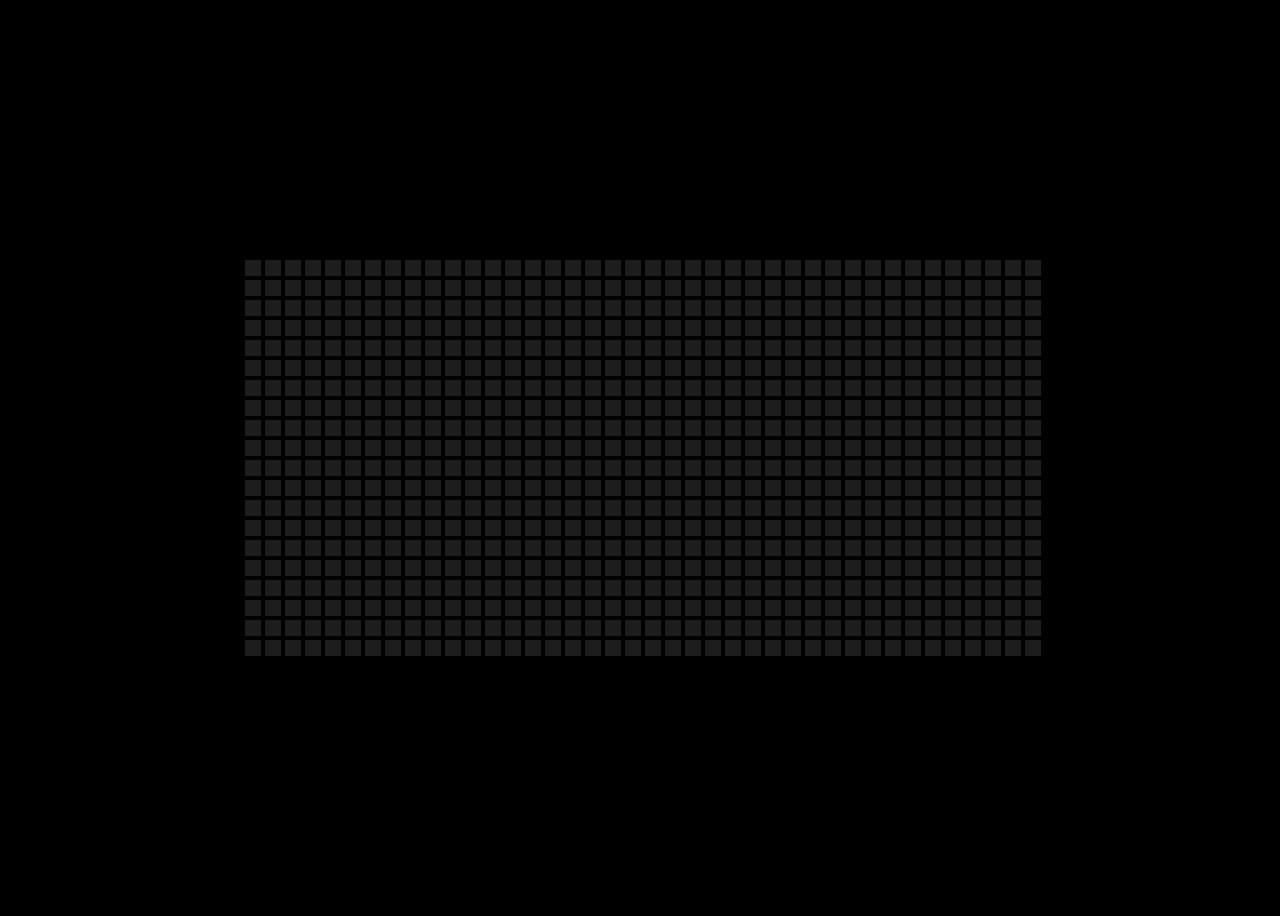
<file: Color-board/index.html>
!<!DOCTYPE html>
<html>
    <head>
        <meta charset="utf-8">
        <meta http-equiv="X-UA-Compatible" content="IE=edge">
        <title>Color Board</title>
        <meta name="description" content="">
        <meta name="viewport" content="width=device-width, initial-scale=1">
        <link rel="stylesheet" href="style.css">
    </head>
    <body>

        <div class="container" id="container">

        </div>
        <script src="script.js"></script>
    </body>
</html>
</file>
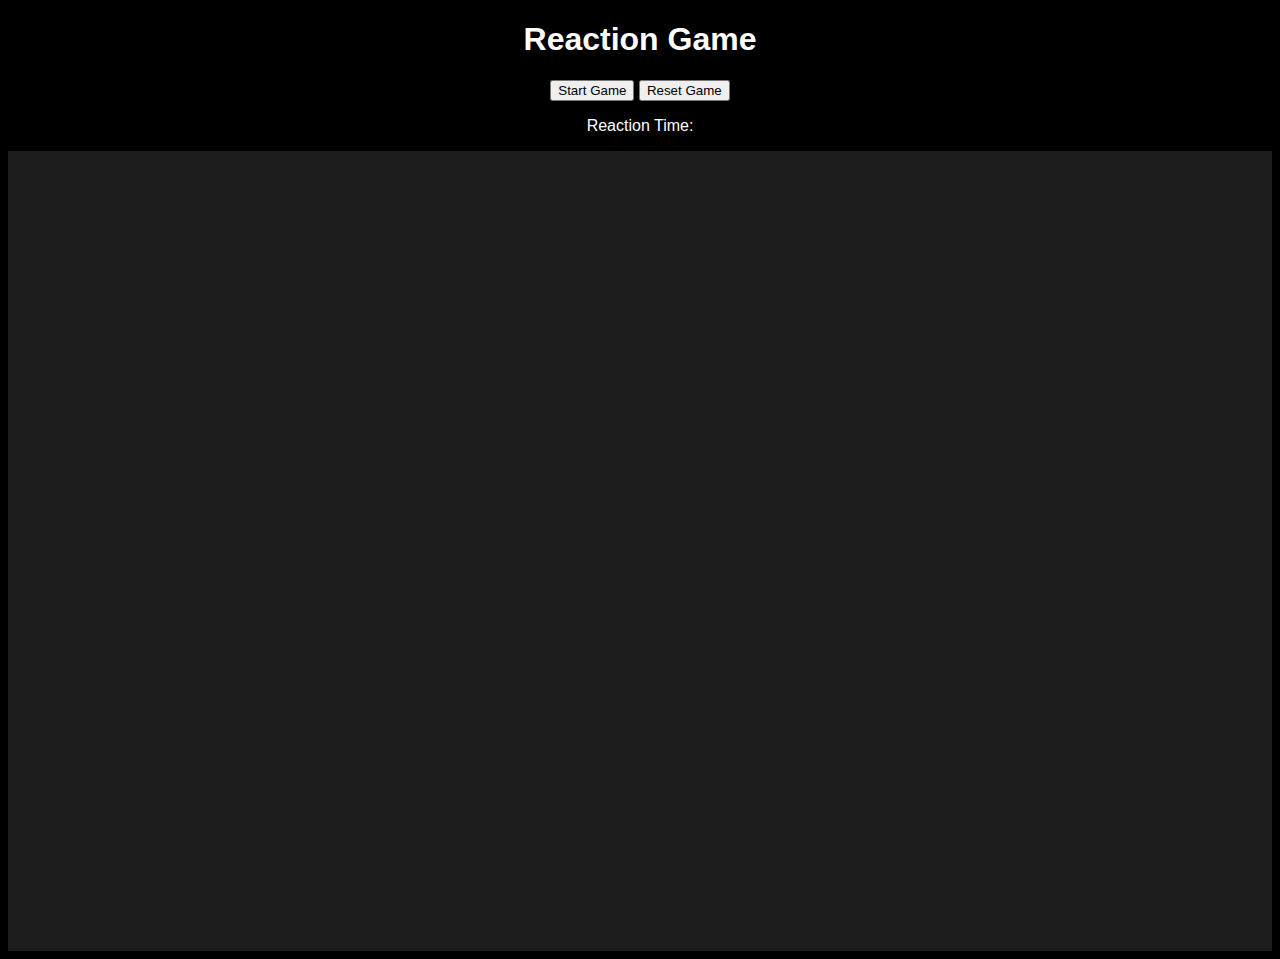
<file: Reaction-Game/index.html>
<!DOCTYPE html>
<html lang="en">
<head>
    <meta charset="UTF-8">
    <meta http-equiv="X-UA-Compatible" content="IE=edge">
    <meta name="viewport" content="width=device-width, initial-scale=1.0">
    <title>Reaction Game</title>
    <link rel="stylesheet" href="style.css">
</head>
<body>
    <header id="header">
        <h1>Reaction Game</h1>

        <div id="game-buttons">
            <button id="start-button">Start Game</button>
            <button id="reset-button">Reset Game</button>
        </div>

        <div id="reaction-panel">
            <p>Reaction Time: <span id="time-taken"></span></p>
        </div>
    </header>

    <main id="main">
        <div id="shape"></div>
    </main>
    <script src="script.js"></script>
</body>
</html>
</file>
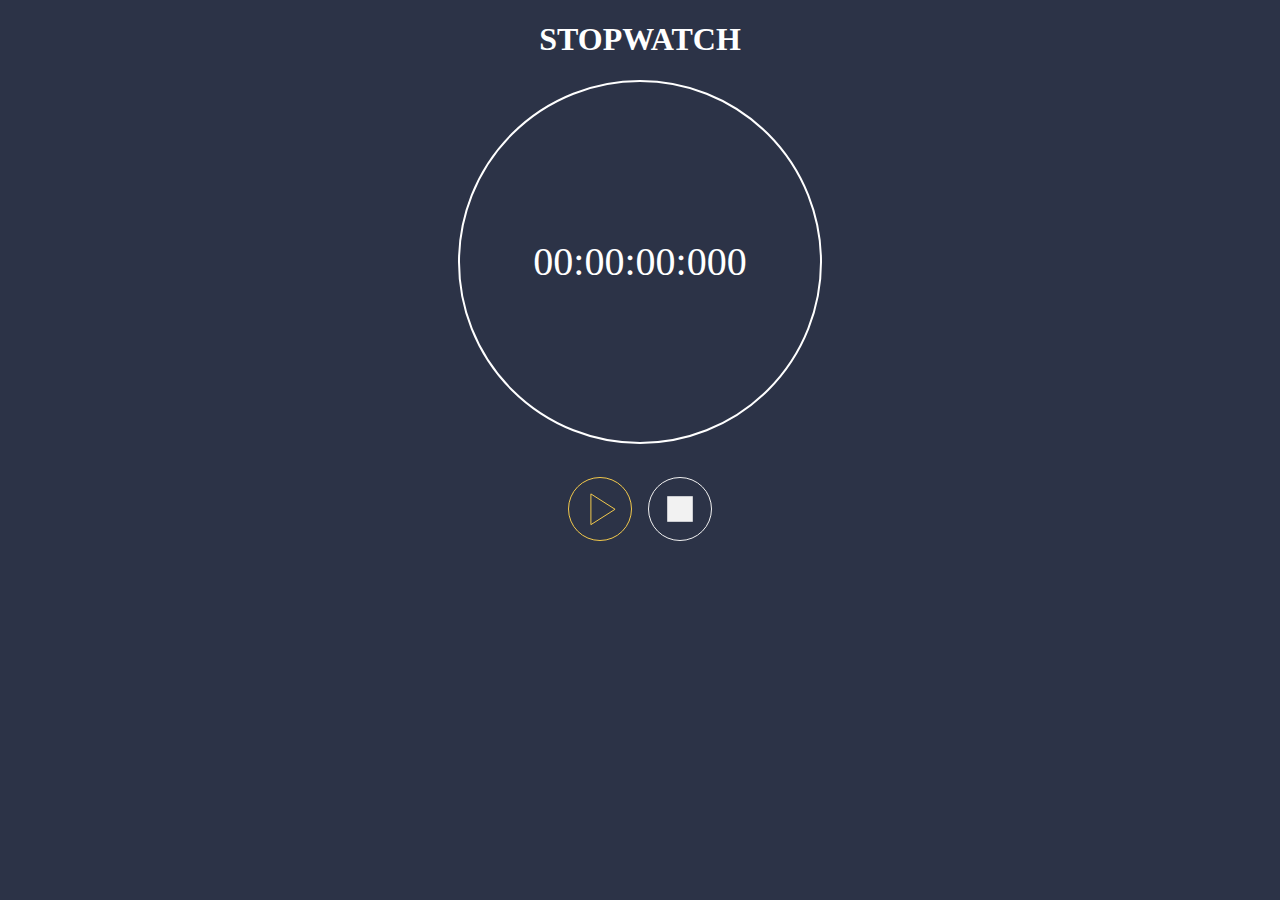
<file: Stopwatch/index.html>
<!DOCTYPE html>
<html lang="en">
<head>
    <meta charset="UTF-8">
    <meta http-equiv="X-UA-Compatible" content="IE=edge">
    <meta name="viewport" content="width=device-width, initial-scale=1.0">
    <title>Stopwatch</title>
    <link rel="stylesheet" href="style.css">
</head>
<body>
    <div class="stopwatch">
        <h1>STOPWATCH</h1>
        <div class="circle">
            <span class="time" id="time">00:00:00:000</span>
        </div>
    </div>
    <div class="controls">
        <button class="playpausebtn">
            <img src="images/play-button.svg" alt="" class="playbtnimg" id="playbtn">
            <img src="images/pause-button.svg" alt="" class="pausebtnimg" id="pausebtn">
        </button>

        <button class="resetbtn">
            <img src="images/reset-button.svg" alt="" class="resetbtnimg" id="resetbtn">
        </button>
    </div>

    <script src="script.js"></script>
</body>
</html>
</file>
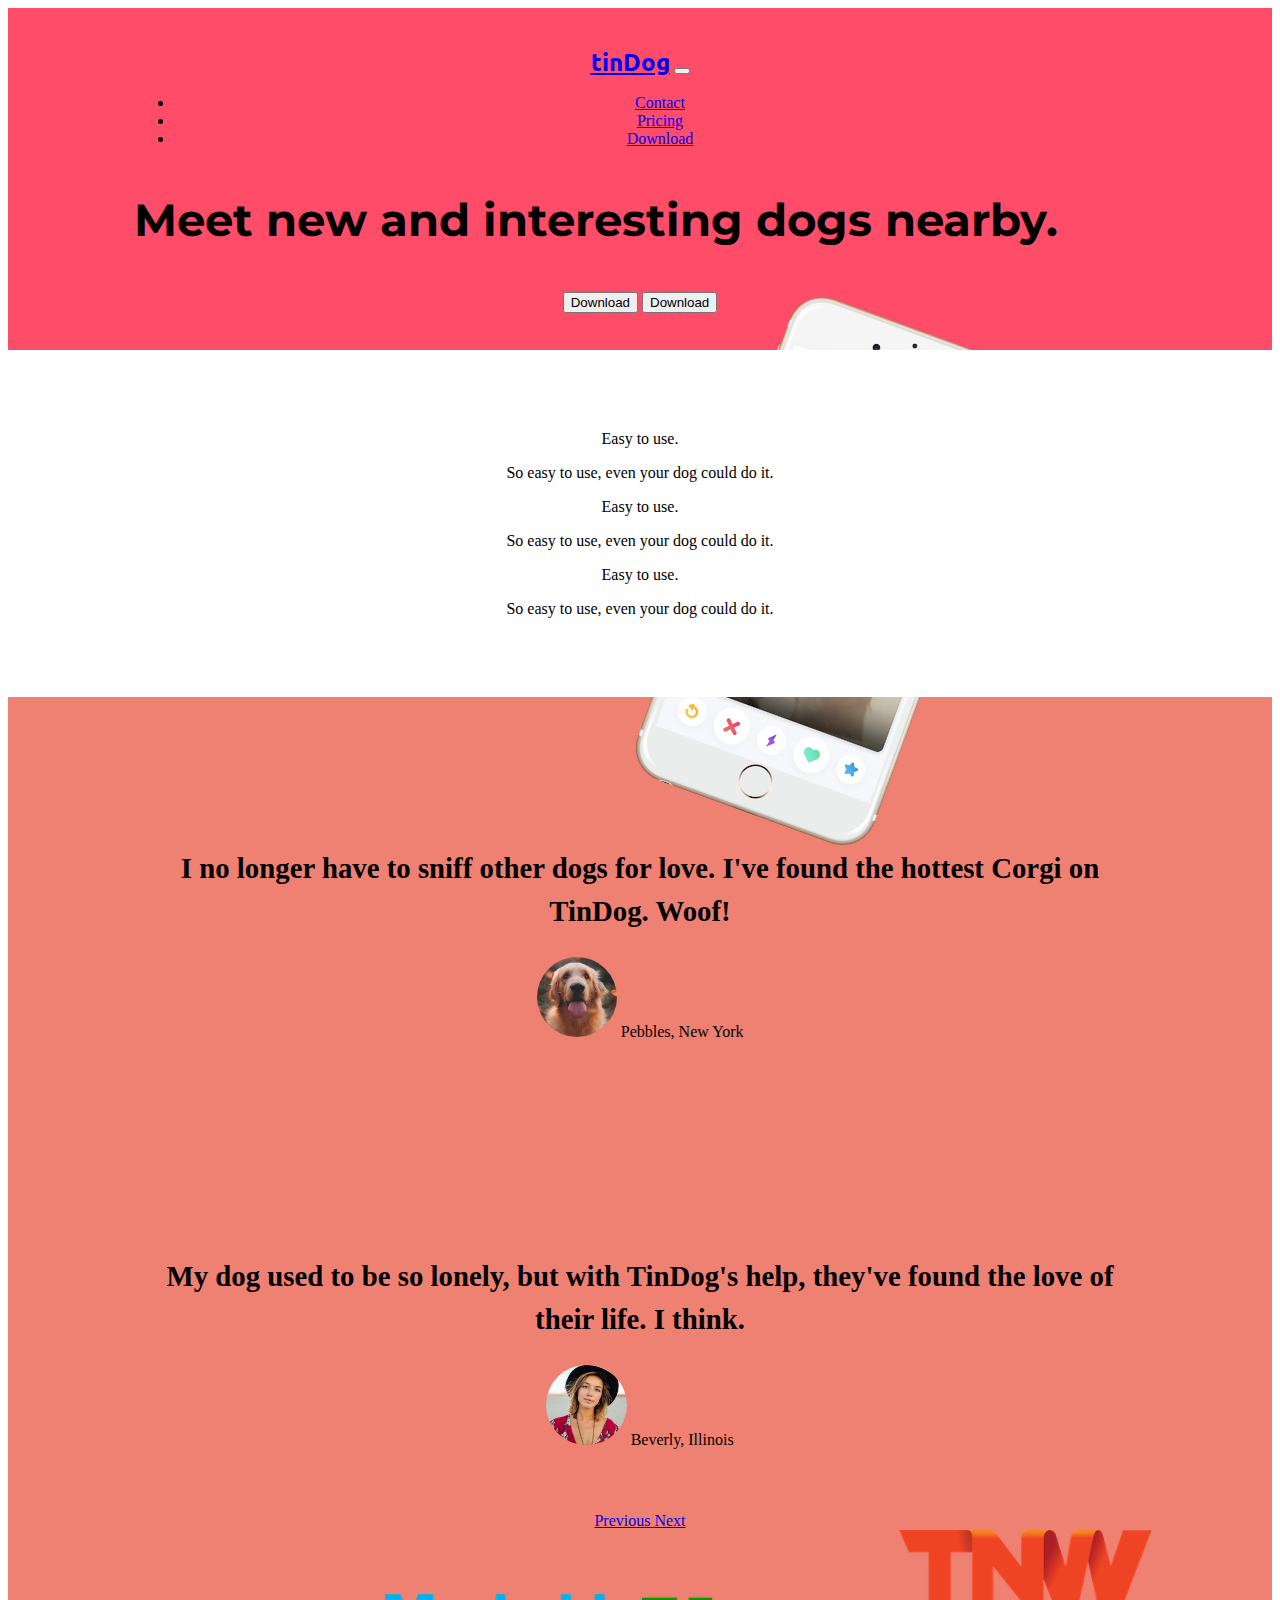
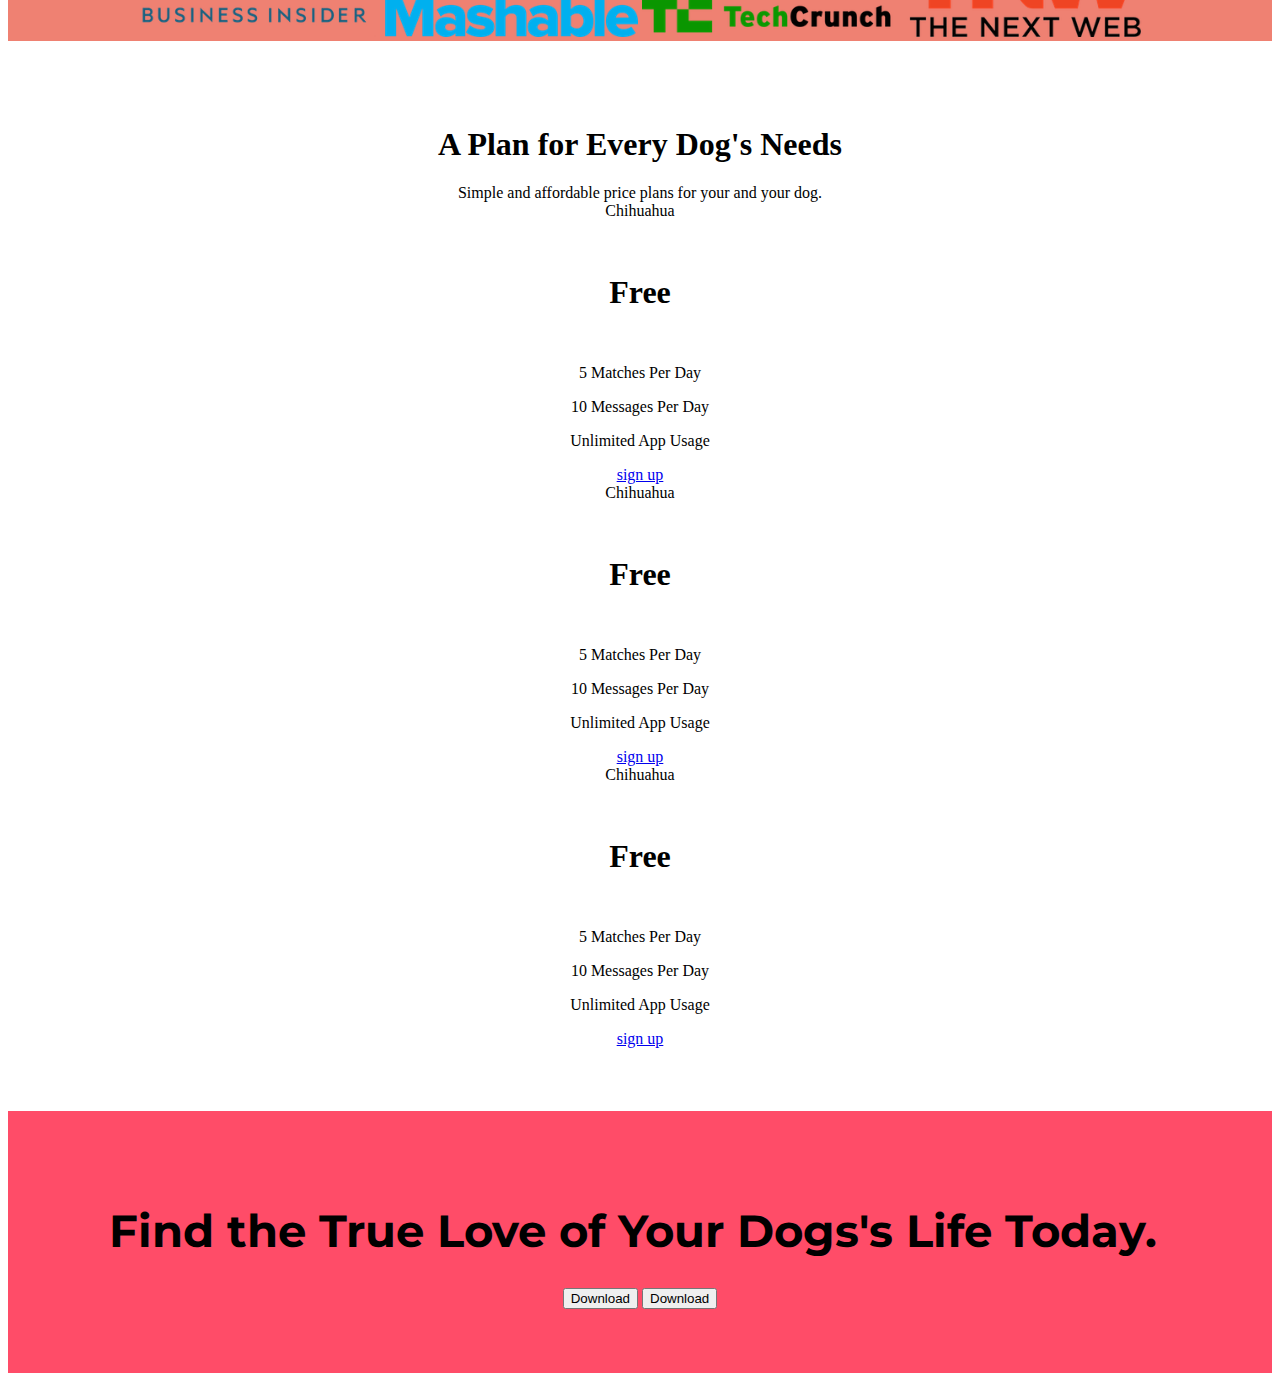
<file: tindog_bootstrap/index.html>
<!DOCTYPE html>
<html lang="en">
<head>
    <meta charset="UTF-8">
    <meta http-equiv="X-UA-Compatible" content="IE=edge">
    <meta name="viewport" content="width=device-width, initial-scale=1.0">
    <title>Tindog</title>

    <link rel="preconnect" href="https://fonts.googleapis.com">
    <link rel="preconnect" href="https://fonts.gstatic.com" crossorigin>
    <link href="https://fonts.googleapis.com/css2?family=Montserrat:wght@300&family=Ubuntu&display=swap" rel="stylesheet">

    <link rel="stylesheet" href="https://cdnjs.cloudflare.com/ajax/libs/font-awesome/6.1.1/css/all.min.css" integrity="sha512-KfkfwYDsLkIlwQp6LFnl8zNdLGxu9YAA1QvwINks4PhcElQSvqcyVLLD9aMhXd13uQjoXtEKNosOWaZqXgel0g==" crossorigin="anonymous" referrerpolicy="no-referrer" />
    <link href="https://cdn.jsdelivr.net/npm/bootstrap@5.0.2/dist/css/bootstrap.min.css" rel="stylesheet" integrity="sha384-EVSTQN3/azprG1Anm3QDgpJLIm9Nao0Yz1ztcQTwFspd3yD65VohhpuuCOmLASjC" crossorigin="anonymous">
    <link rel="stylesheet" href="styles.css">
    
</head>
<body>
    <section class="color_section text-white">
        <div class="container-fluid">
            <nav class="navbar navbar-expand-lg navbar-dark">
                <div class="container-fluid d-flex justify-content-between align-content-lg-end">
                  <a class="navbar-brand" href="#">tinDog</a>
                  <button class="navbar-toggler" type="button" data-bs-toggle="collapse" data-bs-target="#navbarSupportedContent" aria-controls="navbarSupportedContent" aria-expanded="false" aria-label="Toggle navigation">
                    <span class="navbar-toggler-icon"></span>
                  </button>
                  <div class="collapse navbar-collapse" id="navbarSupportedContent">
                    <ul class="navbar-nav me-auto mb-2 mb-lg-0">
                      <li class="nav-item me-4">
                        <a class="nav-link" aria-current="page" href="#">Contact</a>
                      </li>
                      <li class="nav-item me-4">
                        <a class="nav-link" href="#">Pricing</a>
                      </li>
                      <li class="nav-item">
                        <a class="nav-link" href="#">Download</a>
                      </li>
                    </ul>
                  </div>
                </div>
              </nav>
        </div>

        <!-- Landing text -->

        <div class="row">
          <div class="col-lg-6">
            <p class="heading_text">Meet new and interesting dogs nearby.</p>
            <button type="button" class="btn btn-dark me-3 heading_btn">Download</button>
            <button type="button" class="btn btn-outline-light heading_btn">Download</button>
          </div>
          <div class="col-lg-6">
            <img class="title_img" src="./images/iphone6.png" alt="iphone-dog">
          </div>
        </div>
    </section>

    <!--  -->

    <section class="features_section">
      <div class="row">
        <div class="col-lg-4 mb-4">
          <i class="fa-solid fa-circle-check fa-4x mb-3"></i>
          <p>Easy to use.</p>
          <p>So easy to use, even your dog could do it.</p>
        </div>

        <div class="col-lg-4 mb-4">
          <i class="fa-solid fa-bullseye fa-4x mb-3"></i>
          <p>Easy to use.</p>
          <p>So easy to use, even your dog could do it.</p>
        </div>

        <div class="col-lg-4 mb-4">
          <i class="fa-solid fa-heart fa-4x mb-3"></i>
          <p>Easy to use.</p>
          <p>So easy to use, even your dog could do it.</p>
        </div>
      </div>
    </section>

    <!-- Testimonials  -->

    <section>
      <div class="testimonials">
        <div id="carouselExampleControls" class="carousel slide p-5" data-ride="carousel">
          <div class="carousel-inner">
            <div class="carousel-item active">
              <h2 class="text-white slide-text">I no longer have to sniff other dogs for love. I've found the hottest Corgi on TinDog. Woof!</h2>
              <img src="./images/dog-img.jpg" class="slide-img mt-4 me-3" alt="dog-img">
              <span>Pebbles, New York</span>
            </div>
            <div class="carousel-item">
              <h2 class="text-white slide-text">My dog used to be so lonely, but with TinDog's help, they've found the love of their life. I think.</h2>
              <img src="./images/lady-img.jpg" class="slide-img mt-4 me-3" alt="lady-img">
              <span>Beverly, Illinois</span>
            </div>
          </div>
          <a class="carousel-control-prev" href="#carouselExampleControls" role="button" data-slide="prev">
            <span class="carousel-control-prev-icon" aria-hidden="true"></span>
            <span class="sr-only">Previous</span>
          </a>
          <a class="carousel-control-next" href="#carouselExampleControls" role="button" data-slide="next">
            <span class="carousel-control-next-icon" aria-hidden="true"></span>
            <span class="sr-only">Next</span>
          </a>
        </div>

        <div>
          <img class="company-img me-2" src="./images/bizinsider.png" alt="">
          <img class="company-img me-2"  src="./images/mashable.png" alt="">
          <img class="company-img me-2" src="./images/TechCrunch.png" alt="">
          <img class="company-img me-2" src="./images/tnw.png" alt="">
        </div>

      </div>
    </section>

    <!-- Pricing  -->

    <section class="pricing-section">
      <div>
        <div>
          <h1>A Plan for Every Dog's Needs</h1>
          <span>Simple and affordable price plans for your and your dog.</span>
        </div>

        <div class="row mt-5">
          <div class="col-lg-4 col-md-6">
            <div class="card">
              <div class="card-header">
                Chihuahua
              </div>
              <div class="card-body">
                <h5 class="card-title mb-3">Free</h5>
                <p class="card-text mb-2">5 Matches Per Day</p>
                <p class="card-text mb-2">10 Messages Per Day</p>
                <p class="card-text mb-2">Unlimited App Usage</p>
                <a href="#" class="btn btn-outline-dark sign-up-btn">sign up</a>
              </div>
            </div>
          </div>
          <div class="col-lg-4 col-md-6">
            <div class="card">
              <div class="card-header">
                Chihuahua
              </div>
              <div class="card-body">
                <h5 class="card-title mb-3">Free</h5>
                <p class="card-text mb-2">5 Matches Per Day</p>
                <p class="card-text mb-2">10 Messages Per Day</p>
                <p class="card-text mb-2">Unlimited App Usage</p>
                <a href="#" class="btn btn-outline-dark sign-up-btn">sign up</a>
              </div>
            </div>
          </div>
          <div class="col-lg-4">
            <div class="card">
              <div class="card-header">
                Chihuahua
              </div>
              <div class="card-body">
                <h5 class="card-title mb-3">Free</h5>
                <p class="card-text mb-2">5 Matches Per Day</p>
                <p class="card-text mb-2">10 Messages Per Day</p>
                <p class="card-text mb-2">Unlimited App Usage</p>
                <a href="#" class="btn btn-outline-dark sign-up-btn">sign up</a>
              </div>
            </div>
          </div>
        </div>
      </div>
    </section>

    <section class="download_section">
      <div class="container-fluid">
        <h1 class="heading_text mb-5 text-center text-white">Find the True Love of Your Dogs's Life Today.</h1>
        <button type="button" class="btn btn-dark me-3 "> <i class="fa-brands fa-google-play m-1 text-white"></i>Download</button>
        <button type="button" class="btn btn-light "><i class="fa-brands fa-apple m-1 text-light"></i>Download</button>
      </div>
    </section>

    <footer bg-white>
      <div bg->
        
      </div>
    </footer>
    
    <script src="https://cdn.jsdelivr.net/npm/bootstrap@5.0.2/dist/js/bootstrap.bundle.min.js" integrity="sha384-MrcW6ZMFYlzcLA8Nl+NtUVF0sA7MsXsP1UyJoMp4YLEuNSfAP+JcXn/tWtIaxVXM" crossorigin="anonymous"></script>
    <script src="https://cdn.jsdelivr.net/npm/@popperjs/core@2.9.2/dist/umd/popper.min.js" integrity="sha384-IQsoLXl5PILFhosVNubq5LC7Qb9DXgDA9i+tQ8Zj3iwWAwPtgFTxbJ8NT4GN1R8p" crossorigin="anonymous"></script>
    <script src="https://cdn.jsdelivr.net/npm/bootstrap@5.0.2/dist/js/bootstrap.min.js" integrity="sha384-cVKIPhGWiC2Al4u+LWgxfKTRIcfu0JTxR+EQDz/bgldoEyl4H0zUF0QKbrJ0EcQF" crossorigin="anonymous"></script>
</body>
</html>
</file>
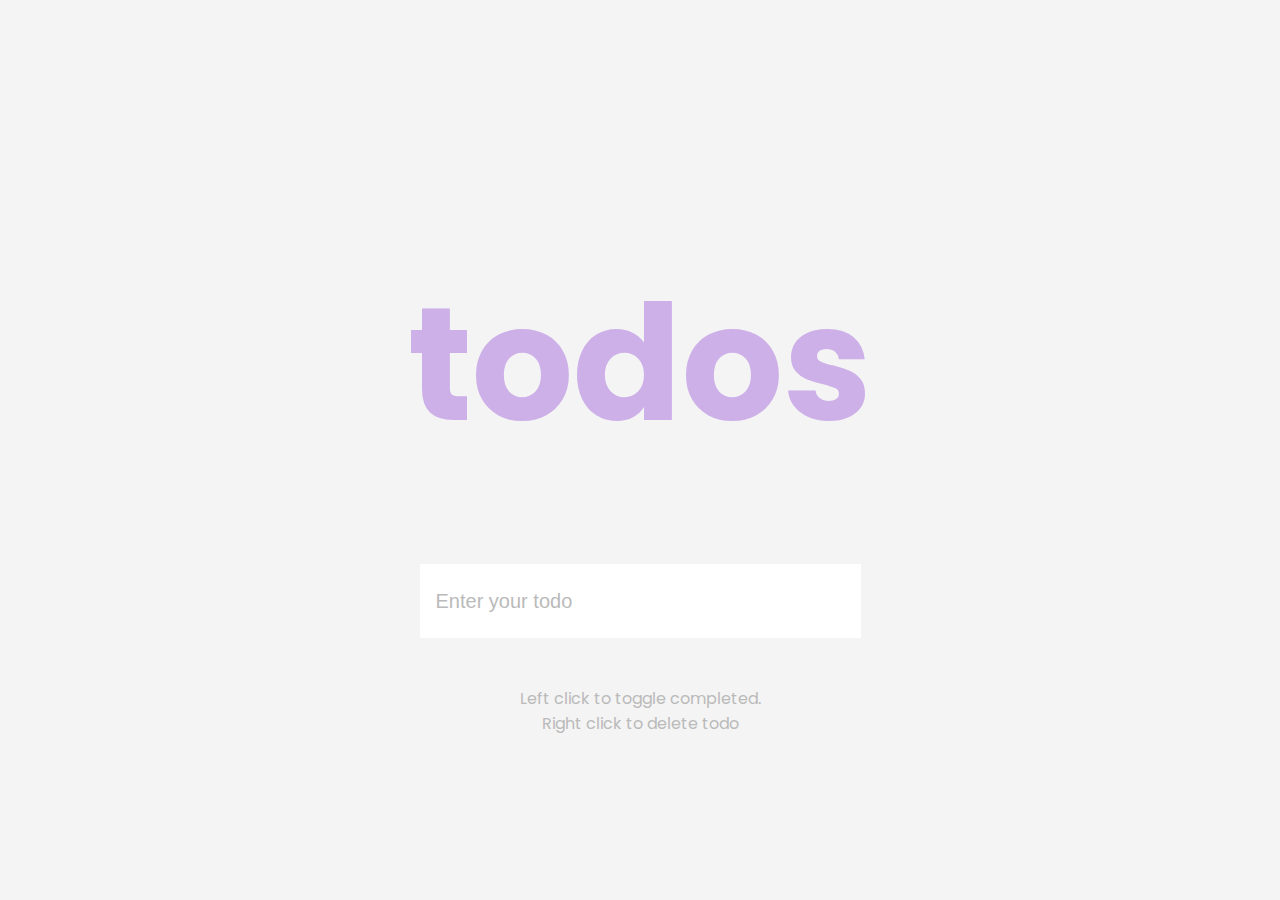
<file: todolist/index.html>
<!DOCTYPE html>
<html lang="en">
<head>
    <meta charset="UTF-8">
    <meta http-equiv="X-UA-Compatible" content="IE=edge">
    <meta name="viewport" content="width=device-width, initial-scale=1.0">
    <title>TodoList</title>
    <link rel="stylesheet" href="style.css">
</head>
<body>
    <div class="container">
        <h1 class="heading">todos</h1>
        <form id="form"> 
            <input type="text" placeholder="Enter your todo" id="input" autocomplete="off">
            <!-- <input type="text" class="input2" placeholder="Enter">; -->
            <ul class="todos" id="todos"></ul>
        </form>

        <small>
            Left click to toggle completed.
            <br>
            Right click to delete todo
        </small>
    </div>
    
    <script src="script.js"></script>
</body>
</html>
</file>
<file: Color-board/style.css>
body {
    background-color: black;
    display: flex;
    justify-content: center;
    align-items: center;
    height: 100vh;
    overflow: hidden;
}

.square {
    background-color: #1d1d1d;
    height: 1rem;
    width: 1rem;
    margin: 2px;
    transition: 5s ease;
    scroll-behavior: smooth;
}

.container {
    display: flex;
    align-items: center;
    justify-content: center;
    width: 800px;
    flex-wrap: wrap;
}

.square:hover {
    transition-duration: 0s;
}
</file>
<file: Reaction-Game/style.css>
body{
    background-color: black;
    font-family: Arial, Helvetica, sans-serif;
    color: white;
}

#header{
    text-align: center;
}

#main{
    background-color: #1d1d1d;
    width: 100%;
    height: 800px;
}

#shape{
    height: 100px;
    width: 100px;
    border-radius: 50%;
    background-color: red;
    position: relative;
    left: 200px;
    top: 200px;
    display: none;
}
</file>
<file: Stopwatch/style.css>
body{
    background-color: #2c3347;
    color: white;
    text-align: center;
}

.circle{
    display: flex;
    justify-content: center;
    align-items: center;
    border: 2px solid white;
    width: 200px;
    height: 200px;
    margin: 0px auto;
    padding: 5rem;
    border-radius: 50%;
}

.time {
    font-size: 2.5rem;
}

.playbtnimg, .resetbtnimg {
    background-color: #2c3347;
    margin-top: 2rem;
}

.controls, .playpausebtn, .resetbtn {
    background-color: #2c3347;
    border: none;
    outline: none;
}

.pausebtnimg {
    display: none;
}
</file>
<file: tindog_bootstrap/styles.css>
body {
    text-align: center;
}

.color_section {
    background-color: #ff4c68;
    padding: 3% 10%;;
    /* max-height: 50vh; */
}

.navbar-brand {
    font-weight: 800;
    font-size: 1.5rem;
    font-family:'Ubuntu', sans-serif;
}

.navbar-collapse {
    flex-grow: 0;
}

.heading_text {
    font-size: 2.8rem;
    font-family: 'Montserrat', sans-serif;
    font-weight: 700;
    text-align: start;
}

.title_img {
    width: 20%;
    transform: rotate(20deg);
    position: absolute;
    right: 25%;
}

.features_section {
    position: relative;
   padding: 5% 10%;
   background-color: white;
}

.heading_btn {
    text-align: start;
}

i {
    color: #ef8172;
}

i:hover {
    color: #ff4c68;
}

.slide-img {
    height: 5rem;
    border-radius: 10rem;
    margin: 0px auto;
}

.carousel {
    background-color: #ef8172;
}

.carousel-item {
    padding: 10% 10% 5% 10%;
}

.testimonials {
    background-color: #ef8172;
}

.company-img {
    width: 20%;
}

.slide-text {
    font-size: 1.8rem;
    font-family: Montserrat-Bold;
    line-height: 1.5;
}

.pricing-section {
    padding: 5% 10%;
}

.sign-up-btn {
    width: 100%;
}

.card-title {
    font-size: 2rem;
    font-family: Montserrat-Bold;
}

.download_section {
    background-color: #ff4c68;
    padding: 5% 8%;
}

@media (max-width: 992px) {
    .heading_text {
        text-align: center;
    }

    .heading_btn {
        text-align: center;
    }

    .title_img {
        position: static;
        transform: rotate(0deg);
        margin-top: 2rem;
        width: 50%;
    }
}
</file>
<file: todolist/style.css>
@import url('https://fonts.googleapis.com/css2?family=Poppins:wght@200;400&display=swap');

* {
    box-sizing: border-box;
    margin: 0;
    padding: 0;
}

body {
    background-color: #f4f4f4;
    text-align: center;
    font-family: "Poppins", serif;
}

.container {
    display: flex;
    flex-direction: column;
    justify-content: center;
    align-items: center;
    height: 100vh;
}

.heading {
    font-weight: 700;
    font-size: 10rem;
    margin-top: 5rem;
    color: #CEB0E9;
}

input {
    margin-top: 5rem;
    padding: 1.6rem 10rem 1.6rem 1rem;
    outline-color: #CEB0E9;
    border: none;
    width: 100%;
    display: block;
    font-size: 20px;
}

input,
input::-webkit-input-placeholder {
    font-size: 20px;
    line-height: 1;
    color: #bababa;
}

small {
    margin-top: 3rem;
    text-align: center;
    color: #bababa;
    font-size: 1rem;
}

ul li{
    margin: 2px;
    padding: 0.8rem 10rem 0.8rem 1rem;
    text-align: left;
    list-style: none;
    background-color: white;
    font-size: 30px;
}

.completed {
    text-decoration: line-through;
    color: #bababa;
}
</file>
